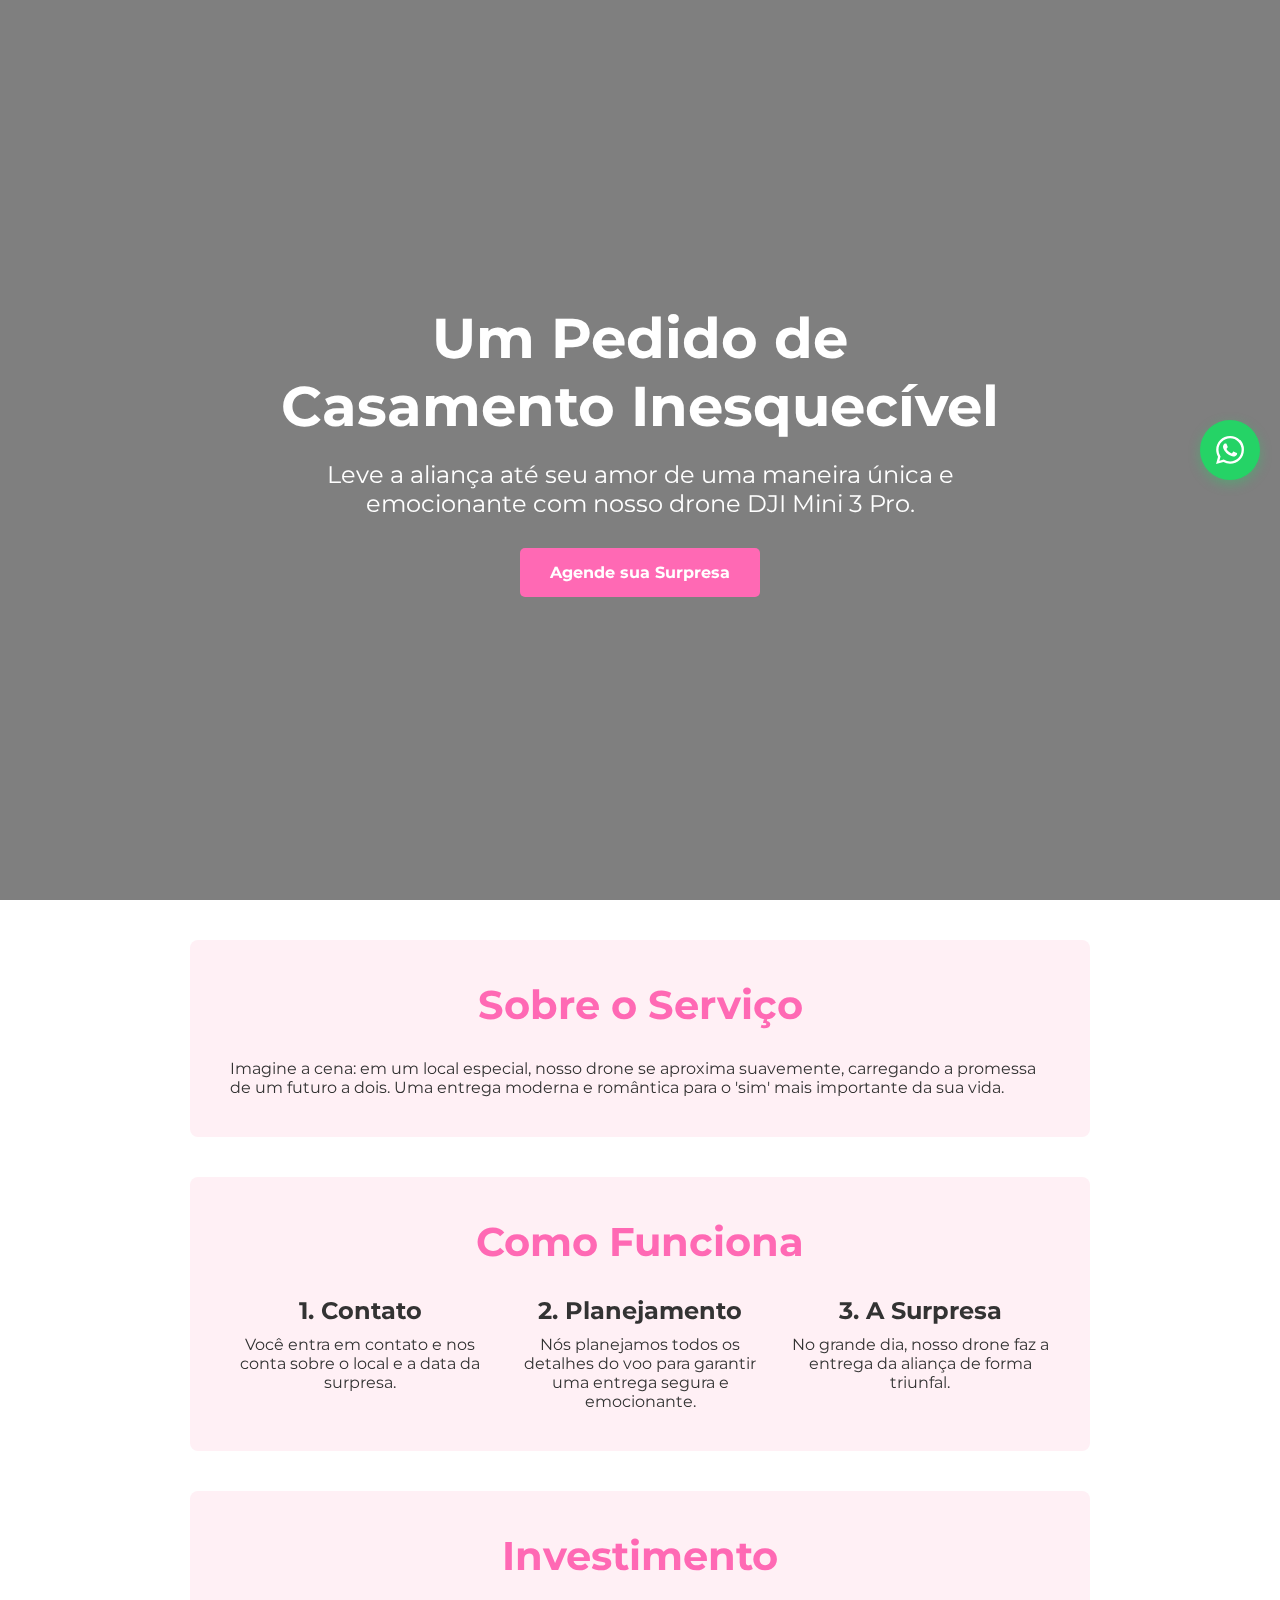
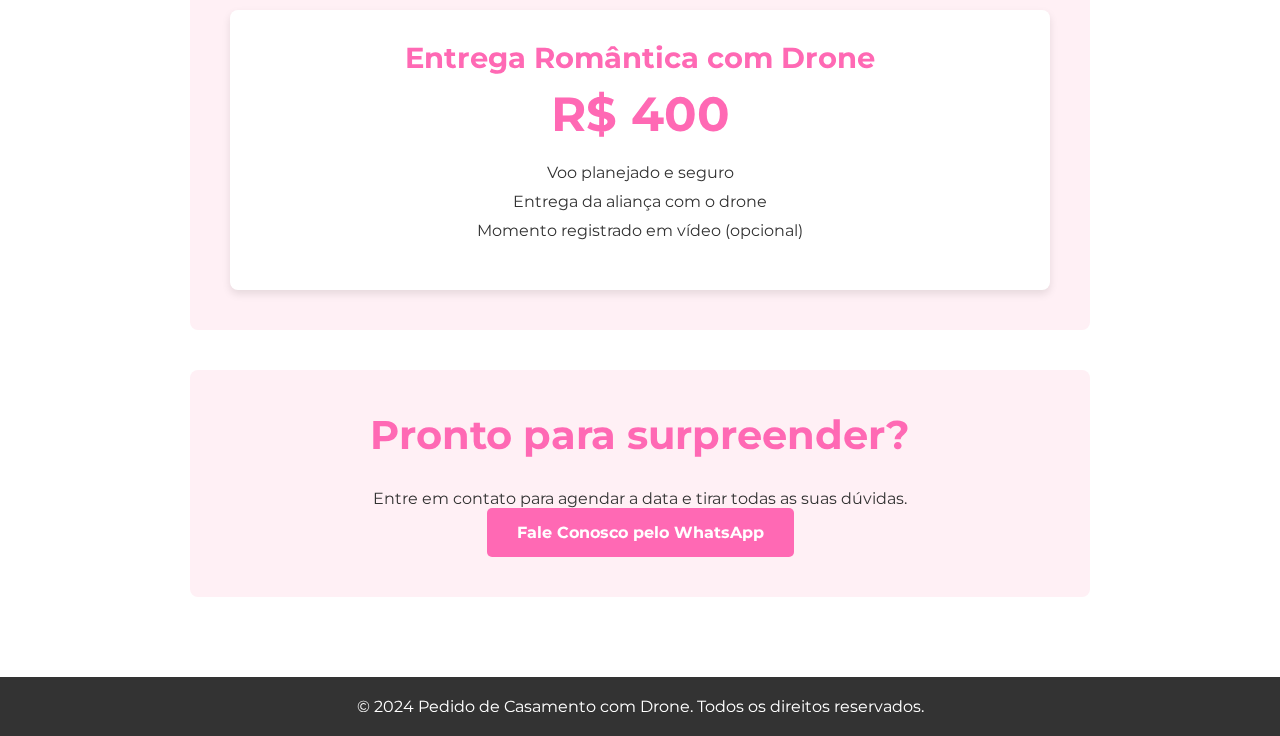
<file: drone do amor/bk/index.html>
<!DOCTYPE html>
<html lang="pt-BR">
<head>
    <meta charset="UTF-8">
    <meta name="viewport" content="width=device-width, initial-scale=1.0">
    <title>Pedido de Casamento com Drone - Surpreenda seu Amor</title>
    <link rel="stylesheet" href="style.css">
</head>
<body>

    <header class="hero">
        <div class="video-background">
            <iframe 
                id="bg-video"
                src="https://www.youtube.com/embed/5wF8phuYGv4?autoplay=1&mute=1&loop=1&playlist=5wF8phuYGv4&controls=0&showinfo=0&rel=0&iv_load_policy=3&modestbranding=1&playsinline=1&enablejsapi=1&origin=window.location.origin"
                frameborder="0"
                allow="accelerometer; autoplay; clipboard-write; encrypted-media; gyroscope; picture-in-picture"
                allowfullscreen>
            </iframe>
        </div>
        <div class="hero-content">
            <h1>Um Pedido de Casamento Inesquecível</h1>
            <p>Leve a aliança até seu amor de uma maneira única e emocionante com nosso drone DJI Mini 3 Pro.</p>
            <a href="#contato" class="cta-button">Agende sua Surpresa</a>
        </div>
    </header>

    <main>
        <section id="sobre">
            <h2>Sobre o Serviço</h2>
            <p>Imagine a cena: em um local especial, nosso drone se aproxima suavemente, carregando a promessa de um futuro a dois. Uma entrega moderna e romântica para o 'sim' mais importante da sua vida.</p>
        </section>

        <section id="como-funciona">
            <h2>Como Funciona</h2>
            <div class="steps">
                <div class="step">
                    <h3>1. Contato</h3>
                    <p>Você entra em contato e nos conta sobre o local e a data da surpresa.</p>
                </div>
                <div class="step">
                    <h3>2. Planejamento</h3>
                    <p>Nós planejamos todos os detalhes do voo para garantir uma entrega segura e emocionante.</p>
                </div>
                <div class="step">
                    <h3>3. A Surpresa</h3>
                    <p>No grande dia, nosso drone faz a entrega da aliança de forma triunfal.</p>
                </div>
            </div>
        </section>

        <section id="preco">
            <h2>Investimento</h2>
            <div class="price-card">
                <h3>Entrega Romântica com Drone</h3>
                <p class="price">R$ 400</p>
                <ul>
                    <li>Voo planejado e seguro</li>
                    <li>Entrega da aliança com o drone</li>
                    <li>Momento registrado em vídeo (opcional)</li>
                </ul>
            </div>
        </section>

        <section id="contato">
            <h2>Pronto para surpreender?</h2>
            <p>Entre em contato para agendar a data e tirar todas as suas dúvidas.</p>
            <a href="https://wa.me/55DDNNNNNNNNN" class="cta-button">Fale Conosco pelo WhatsApp</a>
        </section>
    </main>

    <footer>
        <p>&copy; 2024 Pedido de Casamento com Drone. Todos os direitos reservados.</p>
    </footer>

    <!-- Botão fixo do WhatsApp -->
    <a href="https://wa.me/55DDNNNNNNNNN" class="whatsapp-fixed" target="_blank" rel="noopener noreferrer">
        <svg width="24" height="24" viewBox="0 0 24 24" fill="currentColor">
            <path d="M17.472 14.382c-.297-.149-1.758-.867-2.03-.967-.273-.099-.471-.148-.67.15-.197.297-.767.966-.94 1.164-.173.199-.347.223-.644.075-.297-.15-1.255-.463-2.39-1.475-.883-.788-1.48-1.761-1.653-2.059-.173-.297-.018-.458.13-.606.134-.133.298-.347.446-.52.149-.174.198-.298.298-.497.099-.198.05-.371-.025-.52-.075-.149-.669-1.612-.916-2.207-.242-.579-.487-.5-.669-.51-.173-.008-.371-.01-.57-.01-.198 0-.52.074-.792.372-.272.297-1.04 1.016-1.04 2.479 0 1.462 1.065 2.875 1.213 3.074.149.198 2.096 3.2 5.077 4.487.709.306 1.262.489 1.694.625.712.227 1.36.195 1.871.118.571-.085 1.758-.719 2.006-1.413.248-.694.248-1.289.173-1.413-.074-.124-.272-.198-.57-.347m-5.421 7.403h-.004a9.87 9.87 0 01-5.031-1.378l-.361-.214-3.741.982.998-3.648-.235-.374a9.86 9.86 0 01-1.51-5.26c.001-5.45 4.436-9.884 9.888-9.884 2.64 0 5.122 1.03 6.988 2.898a9.825 9.825 0 012.893 6.994c-.003 5.45-4.437 9.884-9.885 9.884m8.413-18.297A11.815 11.815 0 0012.05 0C5.495 0 .16 5.335.157 11.892c0 2.096.547 4.142 1.588 5.945L.057 24l6.305-1.654a11.882 11.882 0 005.683 1.448h.005c6.554 0 11.89-5.335 11.893-11.893A11.821 11.821 0 0020.885 3.488"/>
        </svg>
    </a>

    <script src="script.js"></script>
</body>
</html>
</file>
<file: drone do amor/bk/style.css>
@import url('https://fonts.googleapis.com/css2?family=Montserrat:wght@400;700&display=swap');

:root {
    --primary-color: #FF69B4; /* Rosa */
    --secondary-color: #FFFFFF; /* Branco */
    --text-color: #333;
    --bg-color: #FFF0F5; /* Rosa bem claro (Lavender Blush) */
}

* {
    margin: 0;
    padding: 0;
    box-sizing: border-box;
    scroll-behavior: smooth;
}

body {
    font-family: 'Montserrat', sans-serif;
    color: var(--text-color);
    background-color: var(--secondary-color);
}

.hero {
    position: relative;
    height: 100vh;
    display: flex;
    justify-content: center;
    align-items: center;
    text-align: center;
    color: var(--secondary-color);
}

.video-background {
    position: absolute;
    top: 0;
    left: 0;
    width: 100%;
    height: 100%;
    overflow: hidden;
    z-index: -1;
}

#bg-video {
    width: 100%;
    height: 100%;
    object-fit: cover;
    position: absolute;
    top: 50%;
    left: 50%;
    transform: translate(-50%, -50%);
    min-width: 100%;
    min-height: 100%;
    pointer-events: none;
}

.hero::after {
    content: '';
    position: absolute;
    top: 0;
    left: 0;
    width: 100%;
    height: 100%;
    background: rgba(0, 0, 0, 0.5);
    z-index: -1;
}

.hero-content {
    z-index: 1;
    max-width: 800px;
    padding: 20px;
}

.hero-content h1 {
    font-size: 3.5rem;
    margin-bottom: 20px;
}

.hero-content p {
    font-size: 1.5rem;
    margin-bottom: 30px;
}

.cta-button {
    display: inline-block;
    padding: 15px 30px;
    background-color: var(--primary-color);
    color: var(--secondary-color);
    text-decoration: none;
    font-weight: bold;
    border-radius: 5px;
    transition: background-color 0.3s ease;
}

.cta-button:hover {
    background-color: #FF85C1; /* Rosa um pouco mais claro */
}

main {
    padding: 40px 20px;
}

section {
    max-width: 900px;
    margin: 0 auto 40px auto;
    padding: 40px;
    background-color: var(--bg-color);
    border-radius: 8px;
}

section h2 {
    text-align: center;
    font-size: 2.5rem;
    color: var(--primary-color);
    margin-bottom: 30px;
}

.steps {
    display: flex;
    justify-content: space-between;
    gap: 20px;
    text-align: center;
}

.step {
    flex: 1;
}

.step h3 {
    font-size: 1.5rem;
    margin-bottom: 10px;
}

.price-card {
    background: var(--secondary-color);
    padding: 30px;
    border-radius: 8px;
    text-align: center;
    box-shadow: 0 4px 8px rgba(0,0,0,0.1);
}

.price-card h3 {
    font-size: 1.8rem;
    color: var(--primary-color);
}

.price {
    font-size: 3rem;
    font-weight: bold;
    color: var(--primary-color);
    margin: 10px 0;
}

.price-card ul {
    list-style: none;
    padding: 0;
    margin: 20px 0;
}

.price-card ul li {
    margin-bottom: 10px;
}

#contato {
    text-align: center;
}

footer {
    text-align: center;
    padding: 20px;
    background-color: var(--text-color);
    color: var(--secondary-color);
}

/* Botão fixo do WhatsApp */
.whatsapp-fixed {
    position: fixed;
    top: 50%;
    right: 20px;
    width: 60px;
    height: 60px;
    background-color: #25D366;
    color: white;
    border-radius: 50%;
    display: flex;
    align-items: center;
    justify-content: center;
    text-decoration: none;
    box-shadow: 0 4px 12px rgba(37, 211, 102, 0.4);
    transition: all 0.3s ease;
    z-index: 1000;
    transform: translateY(-50%);
}

.whatsapp-fixed:hover {
    background-color: #128C7E;
    transform: translateY(-50%) scale(1.1);
    box-shadow: 0 6px 16px rgba(37, 211, 102, 0.6);
}

.whatsapp-fixed svg {
    width: 28px;
    height: 28px;
}

@media (max-width: 768px) {
    .hero {
        height: 70vh;
        min-height: 350px;
        padding: 0 10px;
        display: flex;
        align-items: center;
        justify-content: center;
    }
    .video-background {
        width: 100vw;
        height: 100%;
        left: 50%;
        top: 0;
        transform: translateX(-50%);
        position: absolute;
    }
    #bg-video {
        width: 100vw !important;
        height: 100% !important;
        min-width: 100vw !important;
        min-height: 100% !important;
        object-fit: cover;
        position: absolute;
        top: 0;
        left: 0;
        transform: none;
    }
    .hero-content {
        max-width: 100%;
        padding: 16px 8px 16px 8px;
        background: rgba(0,0,0,0.4);
        border-radius: 10px;
        margin: 0 0 0 0;
    }
    .hero-content h1 {
        font-size: 1.3rem;
        margin-bottom: 12px;
        word-break: break-word;
    }
    .hero-content p {
        font-size: 1rem;
        margin-bottom: 18px;
    }
    .cta-button {
        padding: 12px 18px;
        font-size: 1rem;
    }
    .steps {
        flex-direction: column;
    }
    .whatsapp-fixed {
        width: 50px;
        height: 50px;
        right: 15px;
        top: auto;
        bottom: 15px;
        transform: none;
    }
    .whatsapp-fixed svg {
        width: 24px;
        height: 24px;
    }
}
</file>
